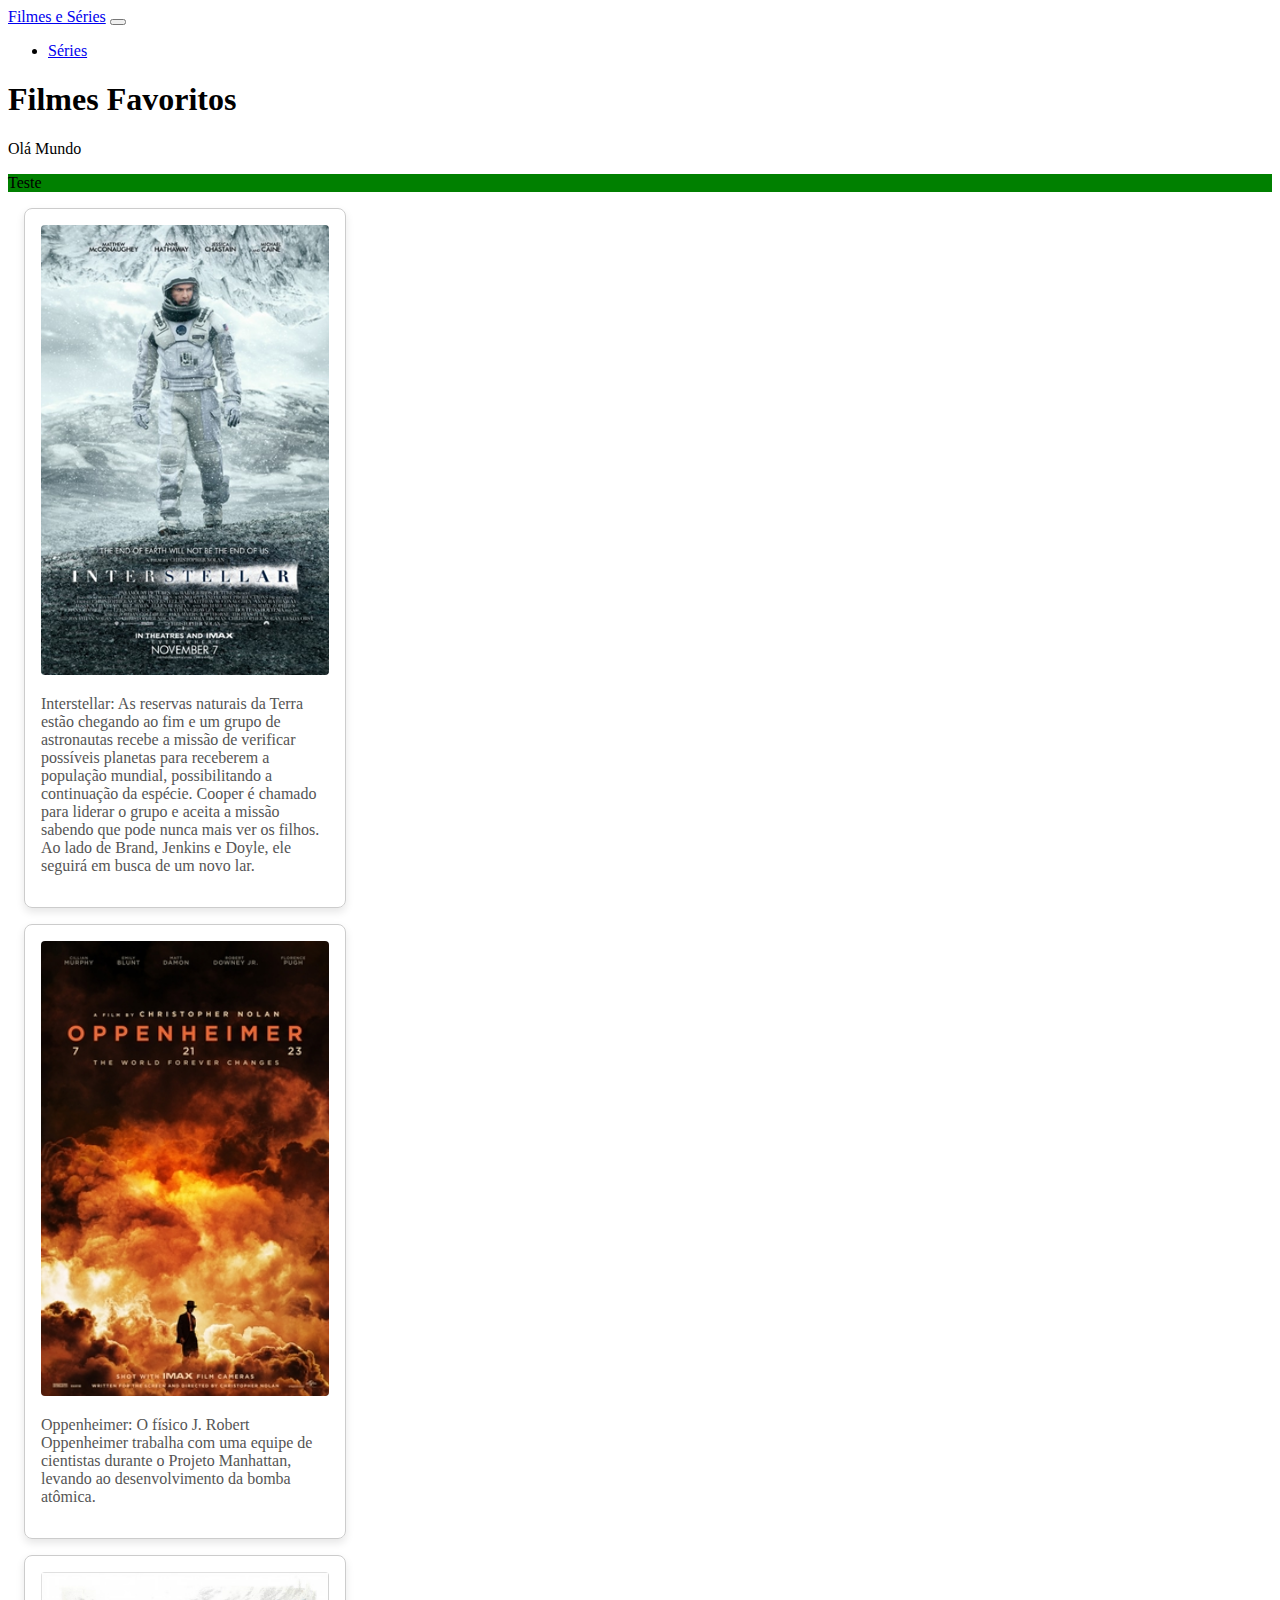
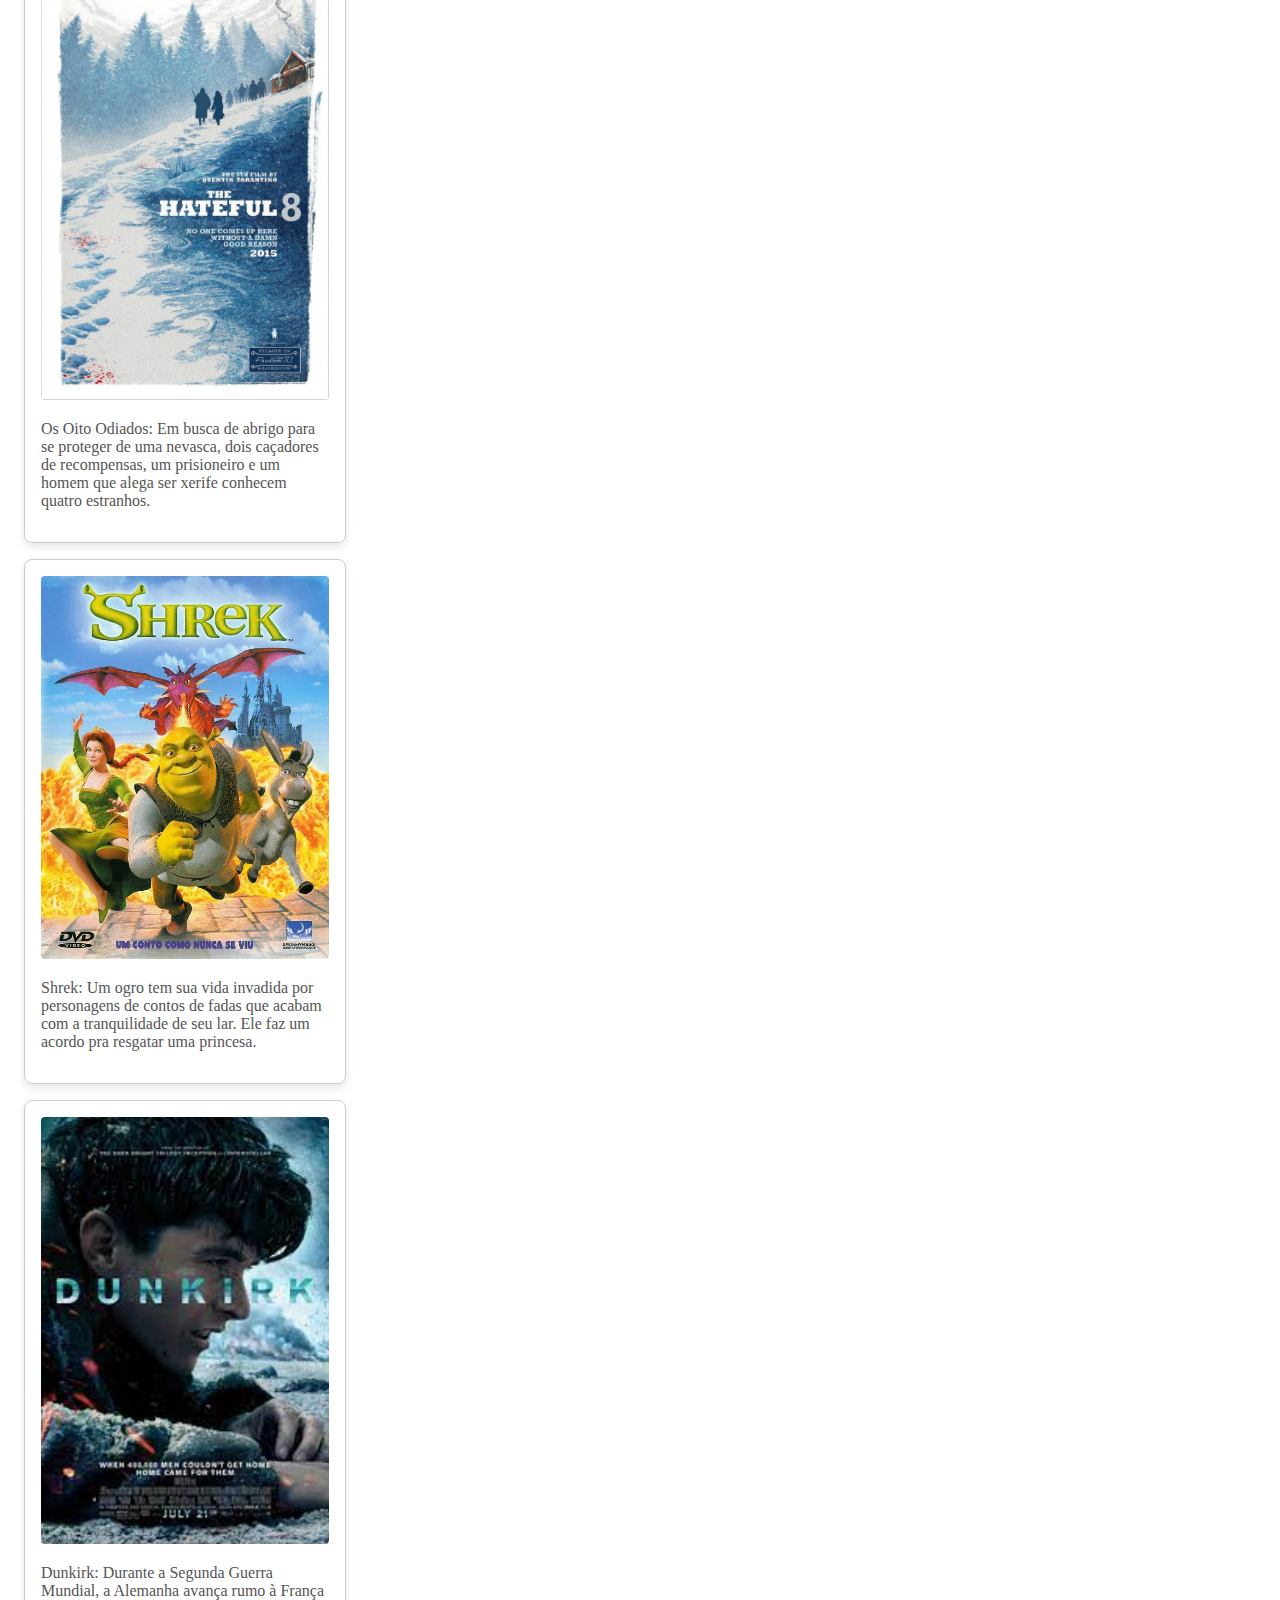
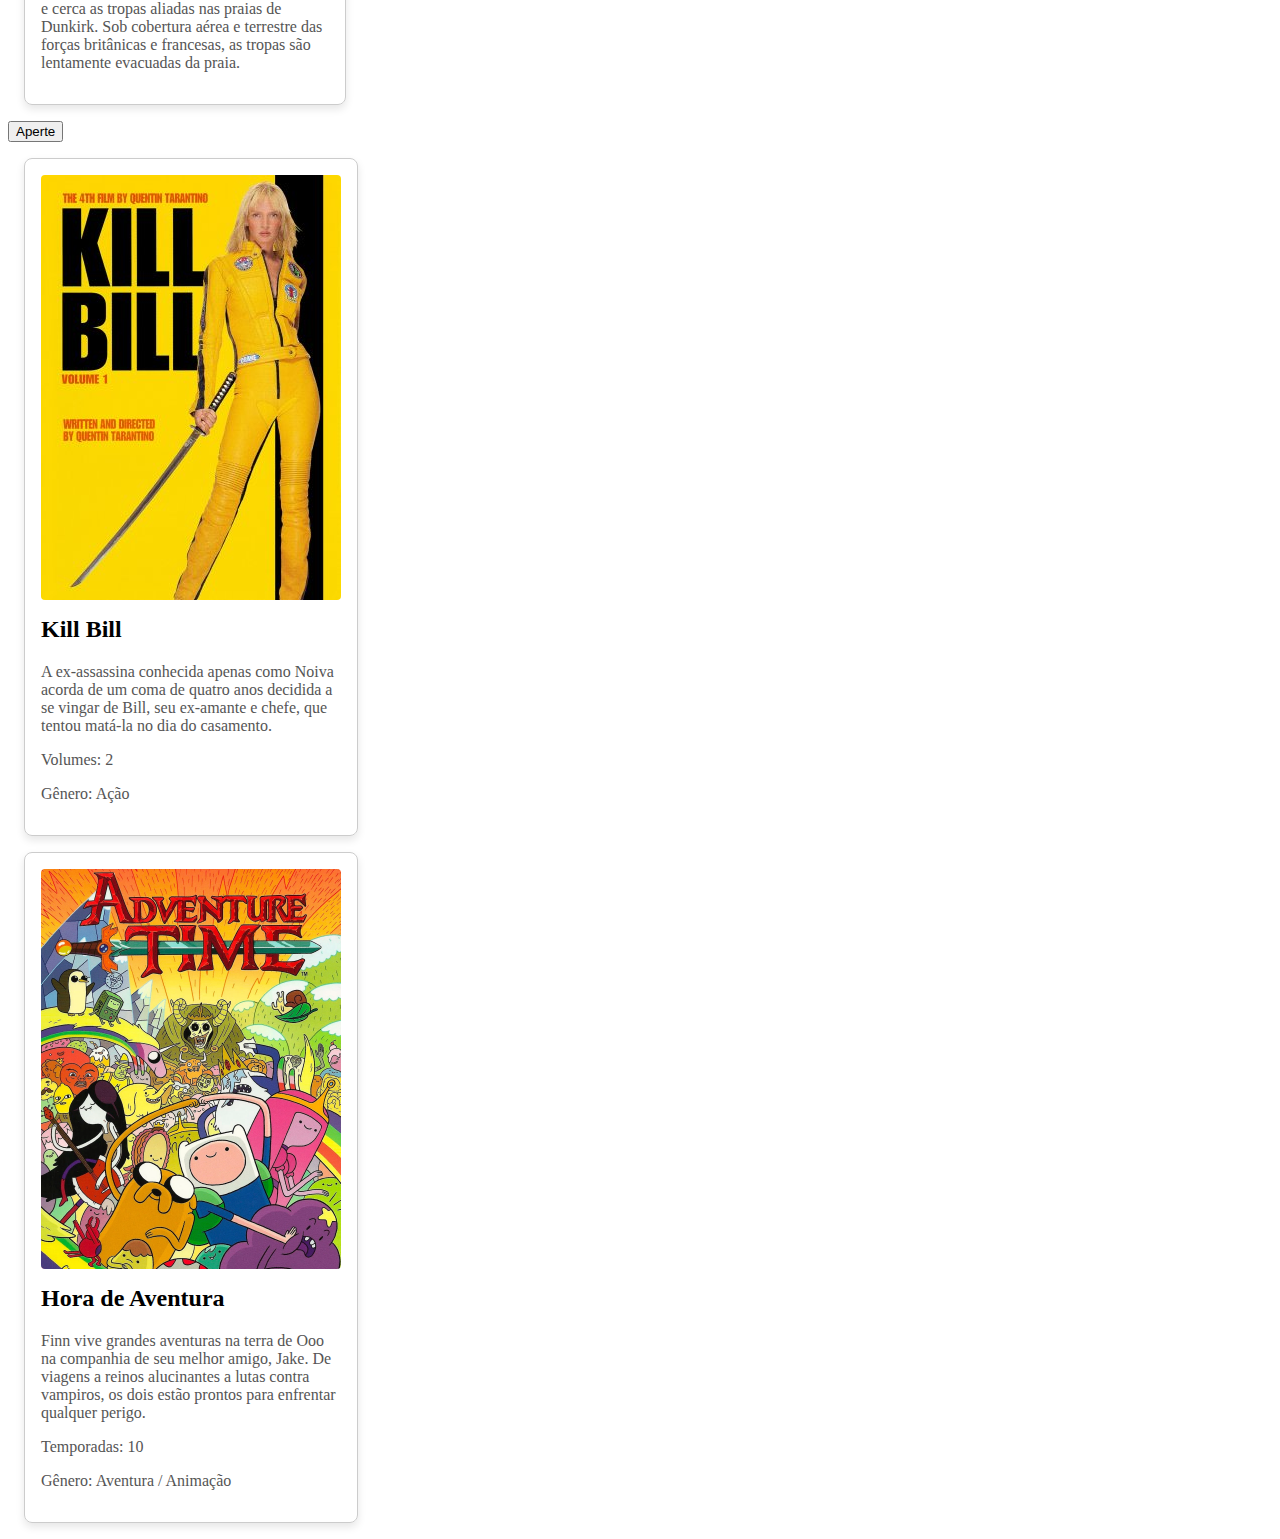
<file: index.html>
<!DOCTYPE html>
<html lang="pt-br">

<head>
  <meta charset="UTF-8">
  <meta name="viewport" content="width=device-width, initial-scale=1.0">
  <title>Filmes e Séries</title>
  <link href="https://cdn.jsdelivr.net/npm/bootstrap@5.3.2/dist/css/bootstrap.min.css" rel="stylesheet"
    integrity="sha384-T3c6CoIi6uLrA9TneNEoa7RxnatzjcDSCmG1MXxSR1GAsXEV/Dwwykc2MPK8M2HN" crossorigin="anonymous">
  <link rel="stylesheet" href="css/style.css">
</head>

<body>
  <nav class="navbar navbar-expand-lg bg-body-tertiary">
    <div class="container-fluid">
      <a class="navbar-brand" href="#">Filmes e Séries</a>
      <button class="navbar-toggler" type="button" data-bs-toggle="collapse" data-bs-target="#navbarNav" aria-controls="navbarNav" aria-expanded="false" aria-label="Toggle navigation">
        <span class="navbar-toggler-icon"></span>
      </button>
      <div class="collapse navbar-collapse" id="navbarNav">
        <ul class="navbar-nav">
          <li class="nav-item">
            <a class="nav-link active" aria-current="page" href="pag2.html">Séries</a>
          </li>
        </ul>
      </div>
    </div>
  </nav>
  <div class="container">
    <h1 id="tituloPagina">Filmes Favoritos</h1>
    <p id="meuParagrafo">Teste</p>
    <p id="meuElemento">Teste</p>
    <div class="row">
      <div class="col">
        <div class="card" style="width: 18rem;">
          <img src="img/Interstellar_Filme.png" class="card-img-top" alt="...">
          <div class="card-body">
            <p class="card-text">Interstellar: As reservas naturais da Terra estão chegando ao fim e um grupo de
              astronautas
              recebe a missão de verificar possíveis planetas para receberem a população mundial, possibilitando a
              continuação da espécie. Cooper é chamado para liderar o grupo e aceita a missão sabendo que pode nunca
              mais
              ver os filhos. Ao lado de Brand, Jenkins e Doyle, ele seguirá em busca de um novo lar.</p>
          </div>
        </div>
      </div>
      <div class="col">
        <div class="card" style="width: 18rem;">
          <img src="img/Oppenheimer_poster.jpg" class="card-img-top" alt="...">
          <div class="card-body">
            <p class="card-text">Oppenheimer: O físico J. Robert Oppenheimer trabalha com uma equipe de cientistas
              durante o
              Projeto Manhattan, levando ao desenvolvimento da bomba atômica.</p>
          </div>
        </div>
      </div>
    </div>
    <div class="row">
      <div class="col">
        <div class="card" style="width: 18rem;">
          <img src="img/Hateful_eight_ver2.jpg" class="card-img-top" alt="...">
          <div class="card-body">
            <p class="card-text">Os Oito Odiados: Em busca de abrigo para se proteger de uma nevasca, dois caçadores de
              recompensas, um prisioneiro e um homem que alega ser xerife conhecem quatro estranhos.</p>
          </div>
        </div>
      </div>
      <div class="col">
        <div class="card" style="width: 18rem;">
          <img src="img/20150812.jpg" class="card-img-top" alt="...">
          <div class="card-body">
            <p class="card-text">Shrek: Um ogro tem sua vida invadida por personagens de contos de fadas que acabam com
              a
              tranquilidade de seu lar. Ele faz um acordo pra resgatar uma princesa.</p>
          </div>
        </div>
      </div>
    </div>
    <div class="row">
      <div class="col">
        <div class="card" style="width: 18rem;">
          <img src="img/download.jfif" class="card-img-top" alt="...">
          <div class="card-body">
            <p class="card-text">Dunkirk: Durante a Segunda Guerra Mundial, a Alemanha avança rumo à França e cerca as
              tropas aliadas nas praias de Dunkirk. Sob cobertura aérea e terrestre das forças britânicas e francesas,
              as
              tropas são lentamente evacuadas da praia.</p>
          </div>
        </div>
      </div>
    </div>
    <div class="col">
      <button type="button" onclick="changeBackgroundColor()" class="btn btn-primary">Aperte</button>
    </div>
    
    </div>
  </div> <!-- FIM DO CONTAINER -->
  <script src="js/script.js"></script>
</body>

</html>
</file>
<file: css/style.css>
body {
    transition: background-color 0.5s ease; /* Adiciona uma transição suave para a mudança de cor */
}
.card {
    width: 300px;
    border: 1px solid #ccc;
    border-radius: 8px;
    padding: 16px;
    margin: 16px;
    box-shadow: 0 4px 8px rgba(0, 0, 0, 0.1);
  }

  .card img {
    width: 100%;
    border-radius: 4px;
  }

  .card h2 {
    margin-top: 12px;
  }

  .card p {
    color: #555;
  }
</file>
